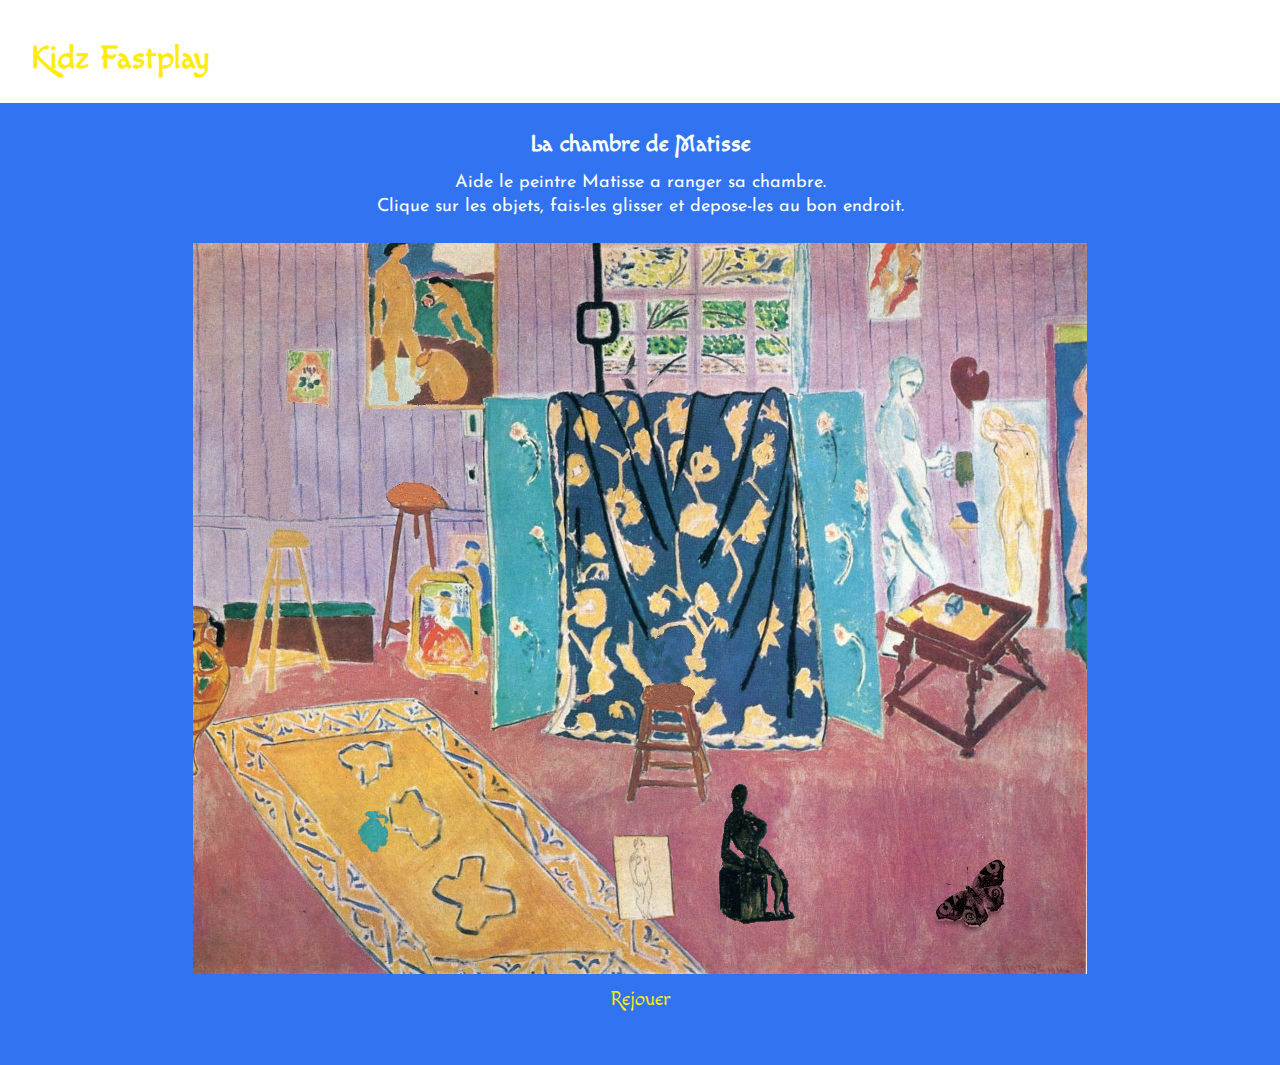
<file: matisse.html>
<!DOCTYPE html>
<html lang="fr">
<head>
    <meta charset="UTF-8">
    <meta name="viewport" content="width=device-width, initial-scale=1.0">
    <link rel="stylesheet" href="minigames_style.css">
    <title>La chambre de Matisse</title>
</head>
<body>
    <div class="page" id="page">

        <header class="banner">
            <h1><a class="banner__link" href="index.html">Kidz Fastplay</a></h1>
        </header>

        <div class="game">

            <div class="game__header">
                <h2>La chambre de Matisse</h2>
                <p>Aide le peintre Matisse a ranger sa chambre.</p>
                <p>Clique sur les objets, fais-les glisser et depose-les au bon endroit.</p>
            </div>
    
            <div class="game__dnd" id="painting">
                <div class="dnd__zone zone__cruche" id="zone__cruche"></div>
                <div class="dnd__zone zone__dessin" id="zone__dessin"></div>
                <div class="dnd__zone zone__statuette" id="zone__statuette"></div>
                <img class="dnd__elt elt__cruche" id="cruche" draggable="true" src="imgs/cruche.png" alt="élément à glisser/déposer">
                <img class="dnd__elt elt__statuette" id="statuette" draggable="true" src="imgs/statuette.png" alt="élément à glisser/déposer">
                <img class="dnd__elt elt__dessin" id="dessin" draggable="true" src="imgs/dessin.png" alt="élément à glisser/déposer">
            </div>
    
            <div class="btn--restart btn--animated btn" id="restart">Rejouer</div>
            
        </div>

    </div>

        
    <script src="js/common.js"></script>
    <script src="js/matisse.js"></script>
    
</body>
</html>
</file>
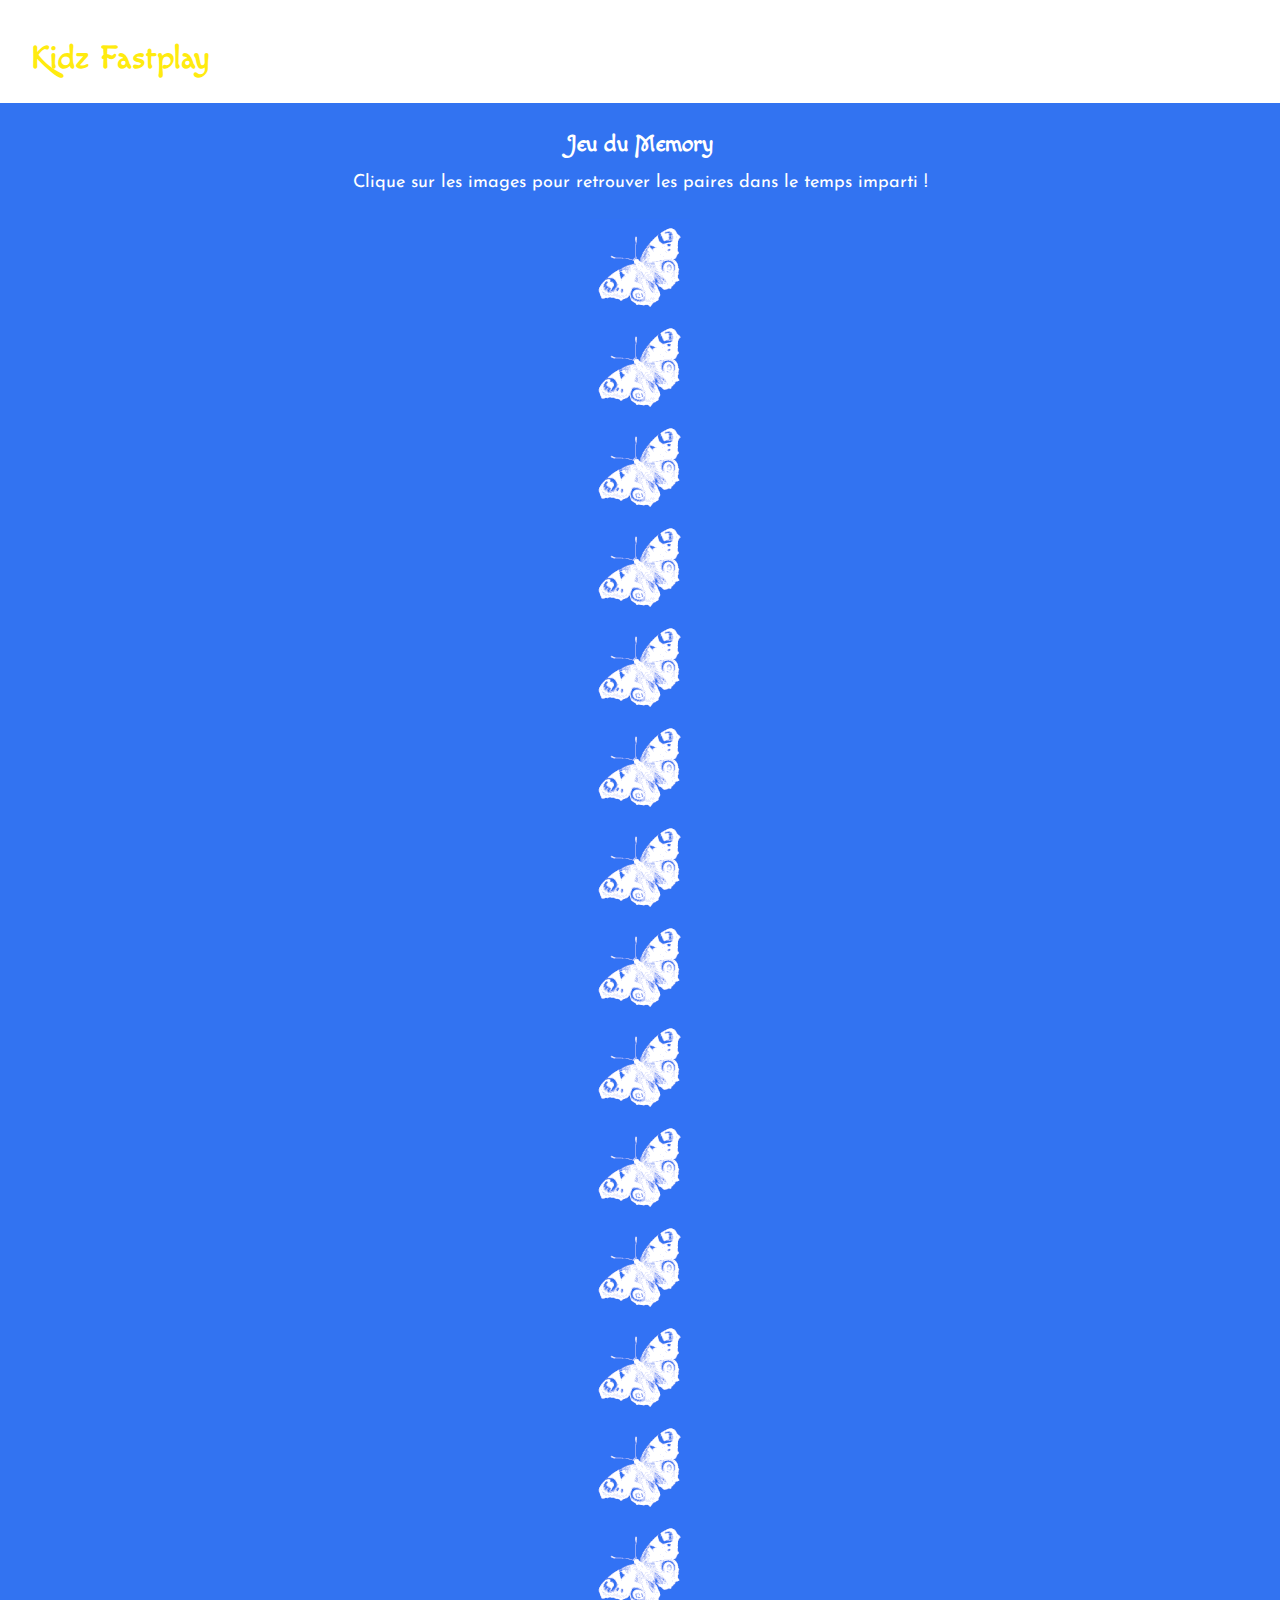
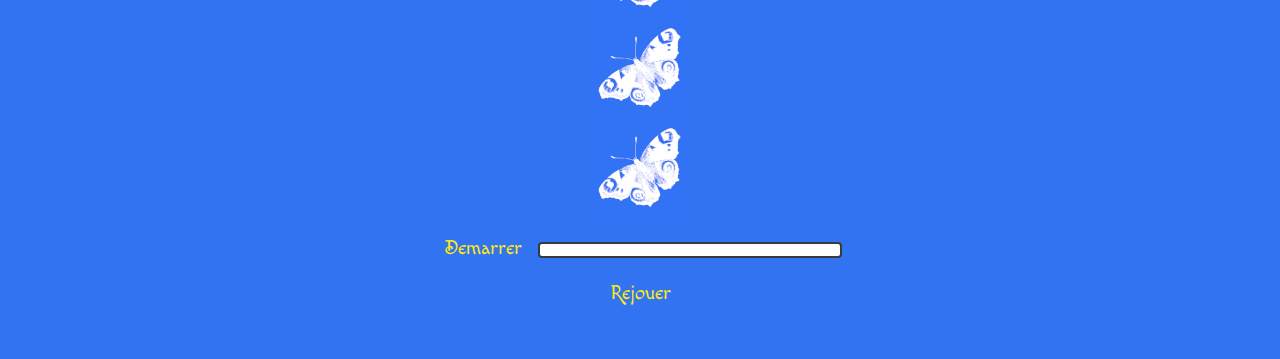
<file: memory.html>
<!DOCTYPE html>
<html lang="fr">
<head>
    <meta charset="UTF-8">
    <meta name="viewport" content="width=device-width, initial-scale=1.0">
    <link rel="stylesheet" href="minigames_style.css">
    <title>Memory</title>
</head>
<body>
    <div class="page" id="page">

        <header class="banner">
            <h1><a class="banner__link" href="index.html">Kidz Fastplay</a></h1>
        </header>

        <div class="game" id="memory">

            <div class="game__header">
                <h2>Jeu du Memory</h2>
                <p>Clique sur les images pour retrouver les paires dans le temps imparti !</p>
            </div>
    
            <div class="game__grid game__grid--4x4">
                <img class="game__grid-card card" src="imgs/default.png" alt="memory card" data-index="1">
                <img class="game__grid-card card" src="imgs/default.png" alt="memory card" data-index="2">
                <img class="game__grid-card card" src="imgs/default.png" alt="memory card" data-index="3">
                <img class="game__grid-card card" src="imgs/default.png" alt="memory card" data-index="4">
                <img class="game__grid-card card" src="imgs/default.png" alt="memory card" data-index="5">
                <img class="game__grid-card card" src="imgs/default.png" alt="memory card" data-index="6">
                <img class="game__grid-card card" src="imgs/default.png" alt="memory card" data-index="7">
                <img class="game__grid-card card" src="imgs/default.png" alt="memory card" data-index="8">
                <img class="game__grid-card card" src="imgs/default.png" alt="memory card" data-index="9">
                <img class="game__grid-card card" src="imgs/default.png" alt="memory card" data-index="10">
                <img class="game__grid-card card" src="imgs/default.png" alt="memory card" data-index="11">
                <img class="game__grid-card card" src="imgs/default.png" alt="memory card" data-index="12">
                <img class="game__grid-card card" src="imgs/default.png" alt="memory card" data-index="13">
                <img class="game__grid-card card" src="imgs/default.png" alt="memory card" data-index="14">
                <img class="game__grid-card card" src="imgs/default.png" alt="memory card" data-index="15">
                <img class="game__grid-card card" src="imgs/default.png" alt="memory card" data-index="16">
            </div>
    
            <div class="timer">
                <div class="btn--start btn--animated btn" id="start">Demarrer</div>
                <div class="timer__progress-bar">
                    <div class="timer__progress-bar--fill" id="progressbar"></div>
                </div>
            </div>
    
            <div class="btn--restart btn--animated btn" id="restart">Rejouer</div>
            
        </div>

    </div>

        
    <script src="js/common.js"></script>
    <script src="js/memory.js"></script>
    
</body>
</html>
</file>
<file: minigames_style.css>
@import url("https://fonts.googleapis.com/css2?family=Josefin+Sans:ital@0;1&family=Macondo+Swash+Caps&display=swap");
html {
  box-sizing: border-box;
  font-size: 18px;
  font-family: "Josefin Sans", sans-serif;
}
@media (max-width: 750px) {
  html {
    font-size: 16px;
  }
}
@media (max-width: 400px) {
  html {
    font-size: 14px;
  }
}

body {
  margin: 0;
  background: #3273f1;
}

.page {
  width: 100%;
  min-height: 700px;
  color: #ffffff;
  margin: 0 auto;
  padding-bottom: 1.2rem;
  height: auto;
}

.ill_right, .ill_left {
  position: fixed;
  z-index: -1;
  top: 0;
  width: 139px;
  min-height: 900px;
}

.ill_right {
  right: 0;
  background-image: url("imgs/ailesd.png");
}

.ill_left {
  left: 0;
  background-image: url("imgs/ailesg.png");
}

h1 {
  font-size: 1.8rem;
  font-family: "Macondo Swash Caps", cursive;
  padding: 0;
  margin: 1.2em 1em 0.8em 1em;
  color: #ffffff;
}

h2 {
  font-size: 1.3rem;
  font-family: "Macondo Swash Caps", cursive;
  padding: 0;
  margin: 0.9em 0 0.7em 0;
  color: #ffffff;
}

h3 {
  font-size: 1.2rem;
  font-family: "Macondo Swash Caps", cursive;
  padding: 0;
  margin: 0.6em 0 0.3em 0;
}

h4 {
  font-size: 1rem;
  margin: 0.9em 0 0.5em 0;
}

p {
  margin: 0.3em 0;
}

a {
  text-decoration: none;
  color: #ffffff;
}

ul {
  margin: 0.3em 0 0.5em 0;
}

li {
  margin: 0.3em 0;
}

.banner {
  background-color: #ffffff;
  display: flex;
  justify-content: space-between;
  align-items: baseline;
}
@media (max-width: 865px) {
  .banner {
    flex-direction: column;
    align-items: center;
  }
}
.banner.banner--slide.no__touch {
  position: fixed;
  top: 0;
  width: 100%;
  opacity: 0;
  z-index: 100;
  transition: opacity 0.5s ease-in-out;
}
.banner.banner--slide.no__touch:hover {
  opacity: 1;
}
.banner__title {
  margin-top: 1.5em;
  margin-bottom: 0.5em;
}
.banner__head {
  display: flex;
  position: relative;
}
.banner__link {
  font-family: "Macondo Swash Caps", cursive;
  color: #ffeb0f;
}
.banner > .banner__menu {
  display: flex;
  align-items: center;
  margin: 1.2em 0.5em 0.8em 0.5em;
}
@media (max-width: 820px) {
  .banner > .banner__menu {
    flex-direction: column;
    align-items: center;
    margin-top: 0;
  }
}
.banner > .banner__menu .menu__link {
  color: #ffeb0f;
  font-size: 1.1rem;
}
.banner > .banner__menu p {
  margin: 0.3em 0.5em;
}

.game {
  width: 75%;
  margin-bottom: 1rem;
  margin-top: 1rem;
  margin-left: auto;
  margin-right: auto;
  padding-bottom: 0.5rem;
  position: relative;
}
@media (max-width: 500px) {
  .game {
    width: 100%;
    margin-bottom: 0.5rem;
    margin-top: 0.5rem;
  }
}
.game__zone {
  background-color: #ffffff;
  color: #383a3d;
  width: 60%;
  border-radius: 10px;
  margin: 10px auto;
  padding: 20px;
  position: relative;
  min-height: 300px;
}
@media (max-width: 1150px) {
  .game__zone {
    width: 75%;
  }
}
@media (max-width: 850px) {
  .game__zone {
    width: 100%;
  }
}
.game__link {
  color: #ffeb0f;
}
.game__grid {
  display: grid;
  justify-content: center;
  align-content: center;
  margin-top: 0.4rem;
  margin-bottom: 0.4rem;
}
.game__grid--memory {
  position: relative;
  grid-template-columns: 120px 120px 120px 120px;
  grid-template-rows: 120px 120px 120px 120px;
}
@media (max-width: 600px) {
  .game__grid--memory {
    grid-template-columns: 120px 120px;
    grid-template-rows: 120px 120px 120px 120px 120px 120px 120px 120px;
  }
}
.game__grid--index {
  grid-template-columns: 1fr 1fr 1fr;
  grid-template-rows: 1fr 1fr;
}
@media (max-width: 1000px) {
  .game__grid--index {
    grid-template-columns: 1fr 1fr;
    grid-template-rows: 1fr 1fr 1fr;
  }
}
@media (max-width: 750px) {
  .game__grid--index {
    grid-template-columns: 1fr;
    grid-template-rows: 1fr 1fr 1fr 1fr 1fr 1fr;
  }
}
.game__header {
  text-align: center;
  width: 60%;
  margin: 1.5em auto;
}
.game__pres {
  display: flex;
  flex-direction: column;
  justify-content: center;
  align-items: center;
  text-align: center;
  margin: 0.7em 0 0.5em 0;
}
.game__icon {
  border-radius: 100%;
  border: 0.2em solid #588df4;
  transition: transform 300ms ease-in;
}
.game__icon:hover {
  transform: scale(1.1);
}
.game__points {
  position: absolute;
  top: 10px;
  left: 930px;
  color: #383a3d;
  background-color: #ffffff;
  padding: 10px;
  border-radius: 5px;
  font-size: 1.2rem;
}
@media (max-width: 1430px) {
  .game__points {
    left: 830px;
  }
}
@media (max-width: 1300px) {
  .game__points {
    left: 750px;
  }
}
@media (max-width: 1190px) {
  .game__points {
    left: 700px;
  }
}
@media (max-width: 900px) {
  .game__points {
    padding: 5px;
    border-radius: 3px;
    font-size: 1rem;
    position: static;
    width: 90px;
    text-align: center;
    margin: 0.8em auto;
  }
}
.game__form {
  width: 90%;
  position: relative;
}
@media (max-width: 400px) {
  .game__form {
    width: 100%;
  }
}
.game__form--center {
  margin: auto;
}
.game__centered {
  padding-left: 15px;
}

.form__txtarea {
  font-family: "Josefin Sans", sans-serif;
  font-size: 0.8rem;
  color: #383a3d;
}

.central {
  text-align: center;
  padding-bottom: 1rem;
}
@media (max-width: 500px) {
  .central {
    text-align: left;
  }
}
.central.central--mid {
  width: 70%;
  margin: auto;
}
@media (max-width: 500px) {
  .central.central--mid {
    margin: 0;
  }
}

.card {
  transition: opacity 300ms cubic-bezier(0.04, 1.01, 0.76, 0.53);
}
.card:hover {
  opacity: 0.7;
  cursor: pointer;
}

.timer {
  display: flex;
  justify-content: center;
  align-items: center;
  padding-top: 0.2rem;
  padding-bottom: 0.5rem;
}
@media (max-width: 600px) {
  .timer {
    flex-direction: column;
  }
}
.timer__progress-bar {
  height: 12px;
  width: 300px;
  border-radius: 4px;
  background-color: white;
  border: 2px solid #383a3d;
  margin-left: 10px;
  margin-top: 5px;
}
@media (max-width: 400px) {
  .timer__progress-bar {
    width: 260px;
    margin-left: 5px;
  }
}
.timer__progress-bar--fill {
  background-color: #ac004a;
  height: 12px;
  width: 300px;
  transform-origin: left;
  transform: scaleX(0);
  transition: transform 50s linear;
}
@media (max-width: 400px) {
  .timer__progress-bar--fill {
    width: 260px;
  }
}
.timer__progress-bar--fill-mini {
  transition: transform 25s linear;
}

.btn {
  font-size: 1.1rem;
  font-family: "Macondo Swash Caps", cursive;
  background-color: #3273f1;
  color: #ffeb0f;
  border-radius: 5px;
  padding: 0.3em;
  text-align: center;
}
.btn--animated {
  transition: transform 200ms ease-in-out;
}
.btn--animated:hover {
  transform: scale(1.2);
  cursor: pointer;
}
.btn__restart--center {
  width: 75px;
  margin: auto;
}
.btn__submit {
  width: 85px;
  margin: 10px;
}
.btn__submit--center {
  display: block;
  margin: 5px auto;
}
.btn__time {
  color: #ffffff;
  background-color: #ac004a;
}

.popup-msg {
  z-index: 10;
  position: absolute;
  top: 50%;
  left: 50%;
  transform: translate(-50%, -50%);
  font-size: 2.5rem;
  color: #ffeb0f;
  font-family: "Macondo Swash Caps", cursive;
  background-color: rgba(59, 118, 196, 0.85);
  padding: 0.5em;
  border-radius: 0.5em;
  text-align: center;
}
@media (max-width: 1050px) {
  .popup-msg {
    font-size: 1.5rem;
  }
}

.quote {
  font-size: 0.8rem;
  font-style: italic;
}

.logo {
  width: 46px;
  height: 50px;
  position: relative;
  left: -47px;
  top: 12px;
  transition: transform 0.4s ease-in-out;
  transform-origin: bottom;
}
.logo:hover {
  transform: skew(10deg, -10deg) translate(-10%);
}
@media (max-width: 750px) {
  .logo {
    left: -43px;
  }
}
@media (max-width: 400px) {
  .logo {
    left: -38px;
    top: 6px;
  }
}

.game__dnd {
  margin: 0.4rem auto;
  position: relative;
  width: 894px;
  height: 731px;
  background: url("imgs/matisse.jpg") no-repeat center;
}
@media (max-width: 1100px) {
  .game__dnd {
    width: 500px;
    height: 409px;
    background: url("imgs/matisse_med.jpg") no-repeat center;
  }
}
@media (max-width: 650px) {
  .game__dnd {
    width: 350px;
    height: 286px;
    background: url("imgs/matisse_sm.jpg") no-repeat center;
  }
}
.game__zone--matisse {
  width: 910px;
}
@media (max-width: 1100px) {
  .game__zone--matisse {
    width: 515px;
  }
}
@media (max-width: 650px) {
  .game__zone--matisse {
    width: 360px;
  }
}

.dnd__elt {
  position: absolute;
  z-index: 2;
}
.dnd__elt:hover {
  cursor: pointer;
}
.dnd__elt.elt__cruche {
  left: 160px;
  top: 562px;
  width: 46px;
  height: 50px;
  background-image: url("imgs/cruche.png");
  background-repeat: no-repeat;
  background-position: center;
}
.dnd__elt.elt__cruche.elt__found {
  left: 456px;
  top: 395px;
}
.dnd__elt.elt__dessin {
  left: 418px;
  top: 591px;
  width: 68px;
  height: 89px;
  background-image: url("imgs/dessin.png");
  background-repeat: no-repeat;
  background-position: center;
}
.dnd__elt.elt__dessin.elt__found {
  left: 175px;
  top: 162px;
}
.dnd__elt.elt__statuette {
  left: 520px;
  top: 538px;
  width: 89px;
  height: 146px;
  background-image: url("imgs/statuette.png");
  background-repeat: no-repeat;
  background-position: center;
}
.dnd__elt.elt__statuette.elt__found {
  left: 54px;
  top: 159px;
}
@media (max-width: 1100px) {
  .dnd__elt.elt__cruche {
    left: 100px;
    top: 315px;
    width: 26px;
    height: 28px;
    background-image: url("imgs/cruche_med.png");
    background-repeat: no-repeat;
    background-position: center;
  }
  .dnd__elt.elt__cruche.elt__found {
    left: 254px;
    top: 228px;
  }
  .dnd__elt.elt__dessin {
    left: 235px;
    top: 330px;
    width: 38px;
    height: 50px;
    background-image: url("imgs/dessin_med.gif");
    background-repeat: no-repeat;
    background-position: center;
  }
  .dnd__elt.elt__dessin.elt__found {
    left: 102px;
    top: 94px;
  }
  .dnd__elt.elt__statuette {
    left: 300px;
    top: 300px;
    width: 50px;
    height: 82px;
    background-image: url("imgs/statuette_med.gif");
    background-repeat: no-repeat;
    background-position: center;
  }
  .dnd__elt.elt__statuette.elt__found {
    left: 28px;
    top: 89px;
  }
}
@media (max-width: 650px) {
  .dnd__elt.elt__cruche {
    left: 70px;
    top: 225px;
    width: 18px;
    height: 20px;
    background-image: url("imgs/cruche_sm.png");
    background-repeat: no-repeat;
    background-position: center;
  }
  .dnd__elt.elt__cruche.elt__found {
    left: 179px;
    top: 158px;
  }
  .dnd__elt.elt__dessin {
    left: 165px;
    top: 220px;
    width: 27px;
    height: 35px;
    background-image: url("imgs/dessin_sm.gif");
    background-repeat: no-repeat;
    background-position: center;
  }
  .dnd__elt.elt__dessin.elt__found {
    left: 72px;
    top: 63px;
  }
  .dnd__elt.elt__statuette {
    left: 205px;
    top: 210px;
    width: 35px;
    height: 57px;
    background-image: url("imgs/statuette_sm.gif");
    background-repeat: no-repeat;
    background-position: center;
  }
  .dnd__elt.elt__statuette.elt__found {
    left: 19px;
    top: 61px;
  }
}
.dnd__zone {
  position: absolute;
}
.dnd__zone.zone__statuette {
  left: 54px;
  top: 159px;
  width: 75px;
  height: 137px;
}
.dnd__zone.zone__dessin {
  left: 175px;
  top: 162px;
  width: 75px;
  height: 105px;
}
.dnd__zone.zone__cruche {
  left: 456px;
  top: 395px;
  width: 51px;
  height: 61px;
}
@media (max-width: 1100px) {
  .dnd__zone.zone__cruche {
    left: 254px;
    top: 228px;
    width: 23px;
    height: 25px;
  }
  .dnd__zone.zone__dessin {
    left: 102px;
    top: 94px;
    width: 39px;
    height: 48px;
  }
  .dnd__zone.zone__statuette {
    left: 28px;
    top: 89px;
    width: 46px;
    height: 79px;
  }
}
@media (max-width: 650px) {
  .dnd__zone.zone__cruche {
    left: 179px;
    top: 158px;
    width: 15px;
    height: 28px;
  }
  .dnd__zone.zone__dessin {
    left: 72px;
    top: 63px;
    width: 25px;
    height: 36px;
  }
  .dnd__zone.zone__statuette {
    left: 19px;
    top: 61px;
    width: 30px;
    height: 55px;
  }
}

.game__illustration--btm-right {
  position: absolute;
  right: 30px;
  bottom: 20px;
}

.game__clic {
  position: relative;
  margin: 0.4rem auto;
  width: 890px;
  height: 580px;
  background: url("imgs/eden.jpg") no-repeat center;
}
@media (max-width: 1150px) {
  .game__clic {
    width: 600px;
    height: 391px;
    background: url("imgs/eden_med.jpg") no-repeat center;
  }
}
@media (max-width: 790px) {
  .game__clic {
    width: 400px;
    height: 261px;
    background: url("imgs/eden_sm.jpg") no-repeat center;
  }
}
@media (max-width: 550px) {
  .game__clic {
    width: 350px;
    height: 479px;
    background: url("imgs/eden_tiny.jpg") no-repeat center;
  }
}
.game__zone--cc {
  width: 910px;
}
@media (max-width: 1150px) {
  .game__zone--cc {
    width: 615px;
  }
}
@media (max-width: 790px) {
  .game__zone--cc {
    width: 410px;
  }
}
@media (max-width: 550px) {
  .game__zone--cc {
    width: 360px;
  }
}

.clic__zone {
  position: absolute;
  z-index: 1;
  left: 552px;
  top: 510px;
  width: 12px;
  height: 16px;
}
@media (max-width: 1150px) {
  .clic__zone {
    left: 372px;
    top: 344px;
    width: 10px;
    height: 10px;
  }
}
@media (max-width: 790px) {
  .clic__zone {
    left: 248px;
    top: 229px;
    width: 5px;
    height: 8px;
  }
}
@media (max-width: 550px) {
  .clic__zone {
    left: 306px;
    top: 422px;
    width: 11px;
    height: 12px;
  }
}

.game__illustration--center-right {
  position: absolute;
  right: 30px;
  bottom: 120px;
}

/*# sourceMappingURL=minigames_style.css.map */
</file>
